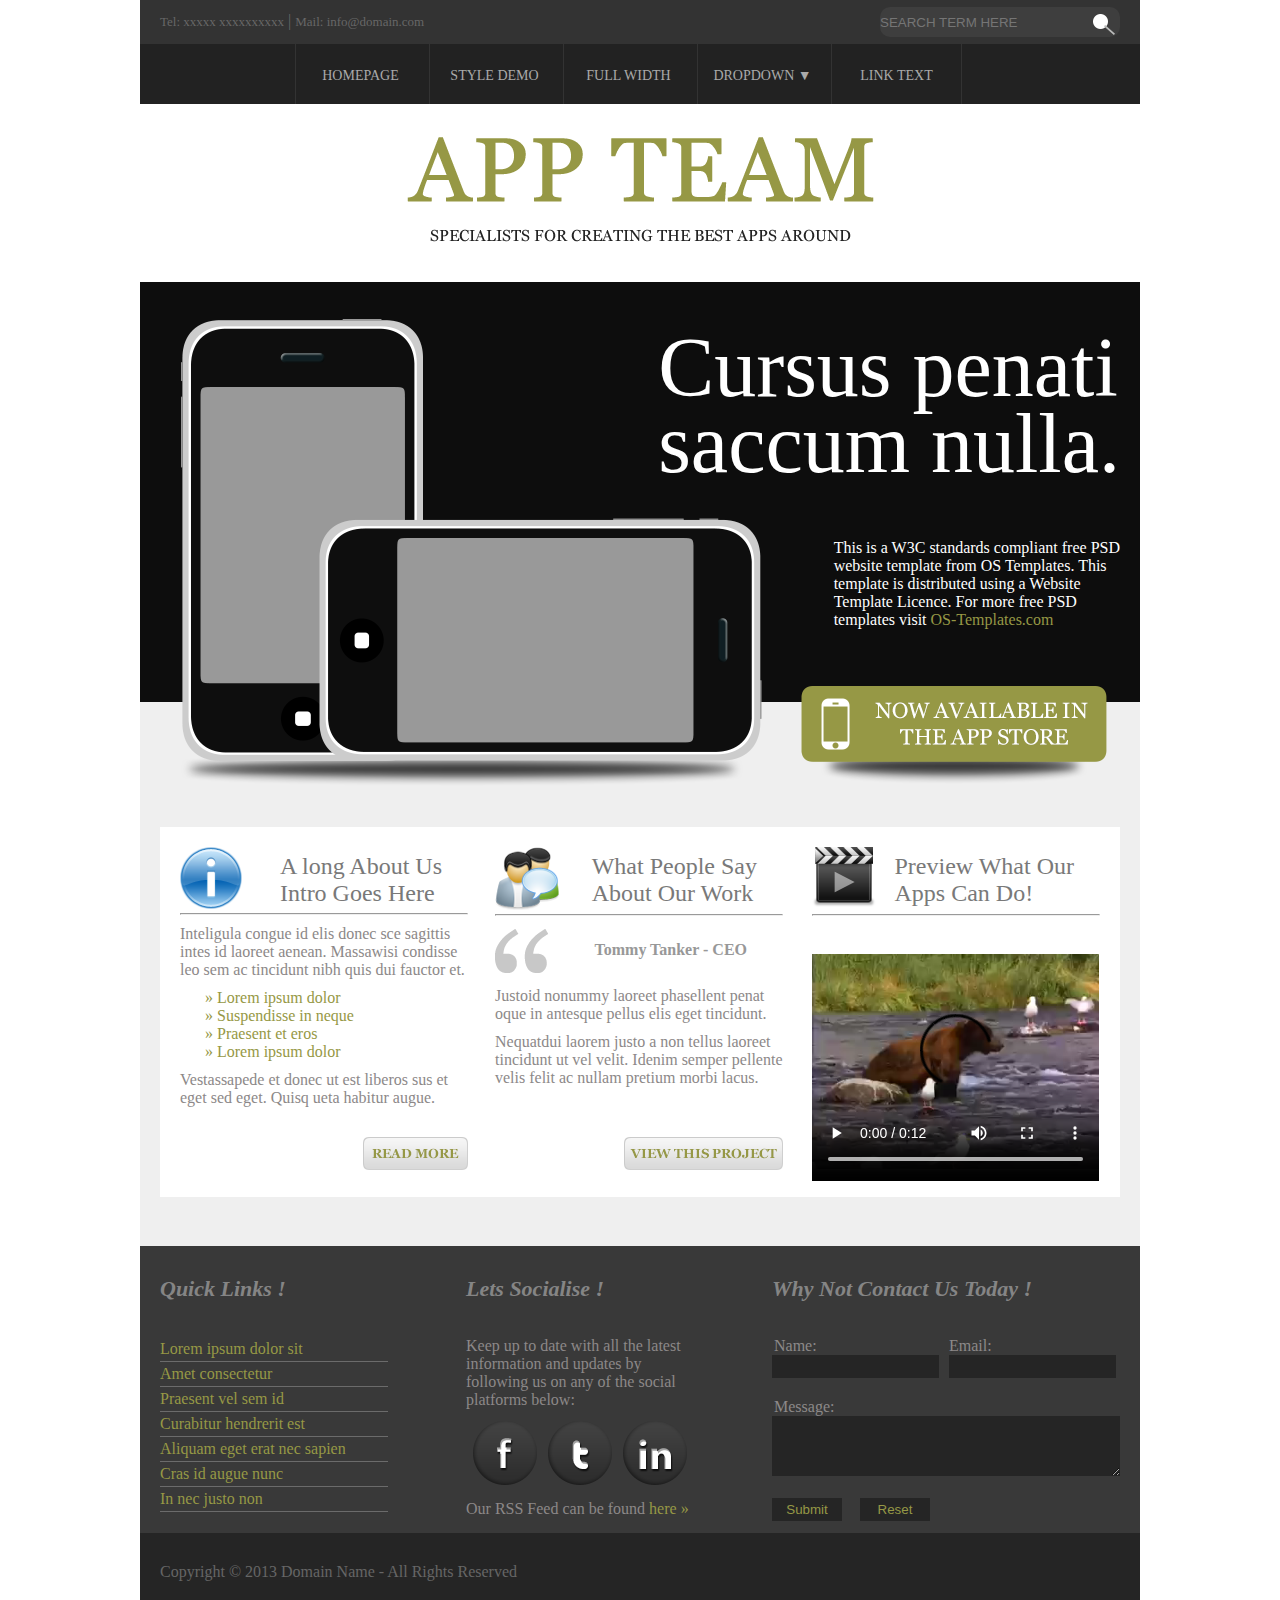
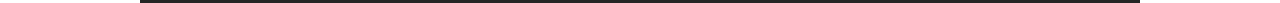
<file: MyWay/MyWay.html>
<!DOCTYPE html>
<html>
<head>
	<title>app_team</title>
	<link rel="stylesheet" type="text/css" href="styles/MyWay.css">
</head>
<body>
<div class="topbar">
	<a href="#">Tel: xxxxx xxxxxxxxxx</a>
	<span> | </span>
	<a href="mailto:info@domain.com">Mail: info@domain.com</a>
	<form>
		<input type="text" name="" placeholder="SEARCH TERM HERE">
		<a href="#"><img src="imgs/searchimg.png"></a>
	</form>
</div>
<nav>
	<ul>
		<li><a href="#">HOMEPAGE</a></li>
		<li><a href="#">STYLE DEMO</a></li>
		<li><a href="#">FULL WIDTH</a></li>
		<li>
			<a href="#" class="dropbtn" id="drop">DROPDOWN ▼</a>
			  <div id="myDropdown" class="dropdown-content">
			    <a href="#">Home</a>
			    <a href="#">About</a>
			    <a href="#">Contact</a>
			  </div>
		</li>
		<li><a href="#">LINK TEXT</a></li>
	</ul>
</nav>
<div class="logo">
	<a href="#"><h1><img src="imgs/logo.png"></h1></a>
</div>
<div class="featured">
	<img src="imgs/phones.png">
	<a href="#"><h2>Cursus penati <br> saccum nulla.</h2></a>
	<br class="clear">
	<p>This is a W3C standards compliant free PSD<br> website template from OS Templates. This<br> template is distributed using a Website<br> Template Licence. For more free PSD<br> templates visit <a href="#">OS-Templates.com</a></p>
	<a href="#"><img src="imgs/AppStore.png"></a>
</div>
<div class="content">
	<ul>
	<li>
		<a href="#">
			<img src="imgs/bitmap.png">
			<h3>A long About Us<br>Intro Goes Here</h3>
		</a>
		<hr>
		<p>Inteligula congue id elis donec sce sagittis intes id laoreet aenean. Massawisi condisse leo sem ac tincidunt nibh quis dui fauctor et.</p>
		<a href="#">» Lorem ipsum dolor</a>
		<a href="#">» Suspendisse in neque</a>
		<a href="#">» Praesent et eros</a>
		<a href="#">» Lorem ipsum dolor</a>
		<p>Vestassapede et donec ut est liberos sus et eget sed eget. Quisq ueta habitur augue.</p>
		<a href="#"><img src="imgs/readbtn.png"></a>
	</li>
	<li id="centercol">
		<a href="#">
			<img src="imgs/bitmap2.png">
			<h3>What People Say<br>About Our Work</h3>
		</a>
		<hr>
		<img id="Quotes" src="imgs/Quotes.png">
		<h4>Tommy Tanker - CEO</h4>
		<br class="clear">
		<p>Justoid nonummy laoreet phasellent penat oque in antesque pellus elis eget tincidunt.</p>
		<p>Nequatdui laorem justo a non tellus laoreet tincidunt ut vel velit. Idenim semper pellente velis felit ac nullam pretium morbi lacus.</p>
		<a href="#"><img src="imgs/viewbtn.png"></a>
	</li>
	<li id="rightcol">
		<a href="#">
			<img src="imgs/bitmap3.png">
			<h3>Preview What Our<br>Apps Can Do!</h3>
		</a>
		<hr>
		<video controls="">
			<source src="videos/movie.mp4" type="">
		</video>
	</li>
	</ul>
</div>
<footer>
	<ul>
		<li>
			<h5>Quick Links !</h5>
			<a href="#">Lorem ipsum dolor sit</a>
			<a href="#">Amet consectetur</a>
			<a href="#">Praesent vel sem id</a>
			<a href="#">Curabitur hendrerit est</a>
			<a href="#">Aliquam eget erat nec sapien</a>
			<a href="#">Cras id augue nunc</a>
			<a href="#">In nec justo non</a>

		</li>
		<li>
			<h5>Lets Socialise !</h5>
			<p>Keep up to date with all the latest information and updates by following us on any of the social platforms below:</p>
			<a href="#"><img src="imgs/fb.png"></a>
			<a href="#"><img src="imgs/twit.png"></a>
			<a class="last" href="#"><img src="imgs/in.png"></a>
			<p>Our RSS Feed can be found <span><a href=""> here »</a></span></p>
		</li>
		<li
			><h5>Why Not Contact Us Today !</h5>
			<label>Name:</label>
			<label>Email:</label>
			<form>
				<input type="text" name="" required="">
				<input class="email" type="Email" name="" required="">
				<br class="clear">
				<label>Message:</label><br>
				<textarea required=""></textarea>
				<input class="ress" type="submit" name="submit" value="Submit">
				<input class="ress" type="reset" name="reset" value="Reset">
			</form>
		</li>
	</ul>
</footer>
<div class="Copyright">
	<p>Copyright © 2013 Domain Name - All Rights Reserved</p>
</div>
<script type="text/javascript" src="scripts/appteam.js"></script>
</body>
</html>
</file>
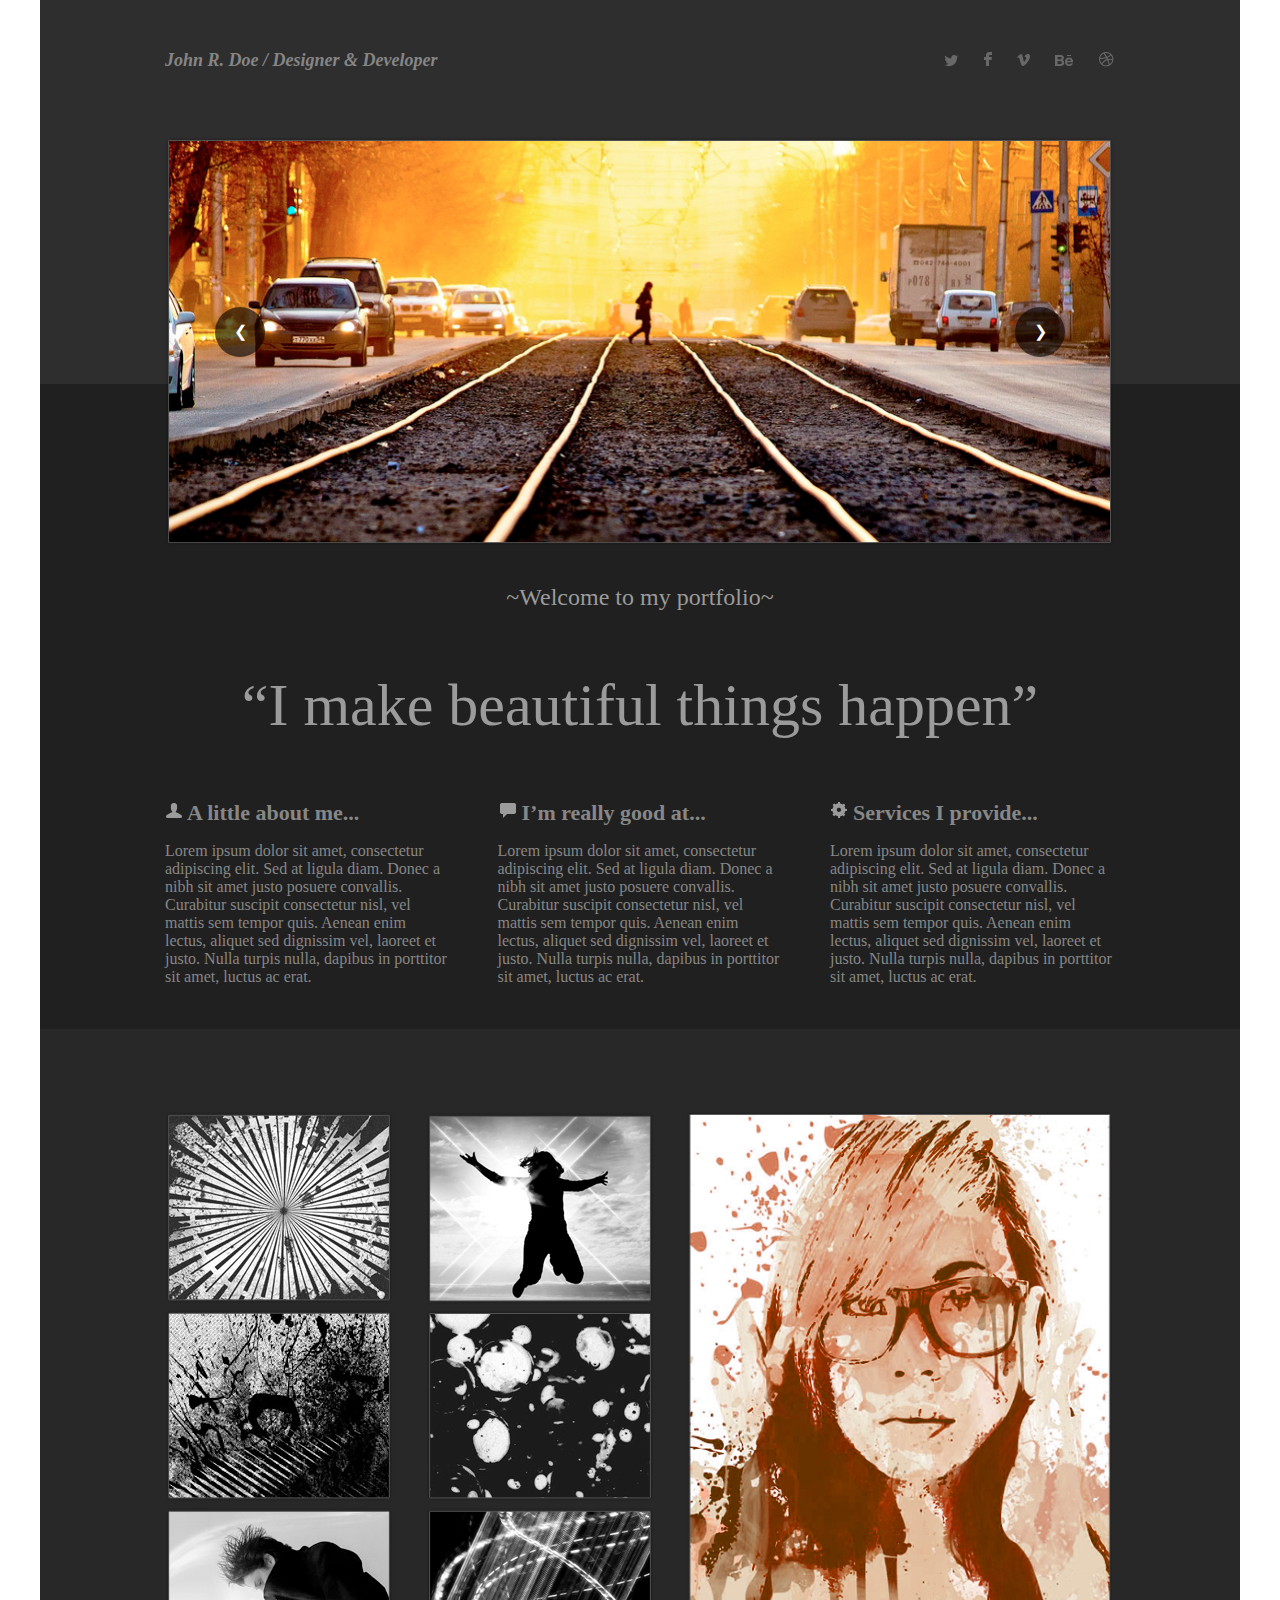
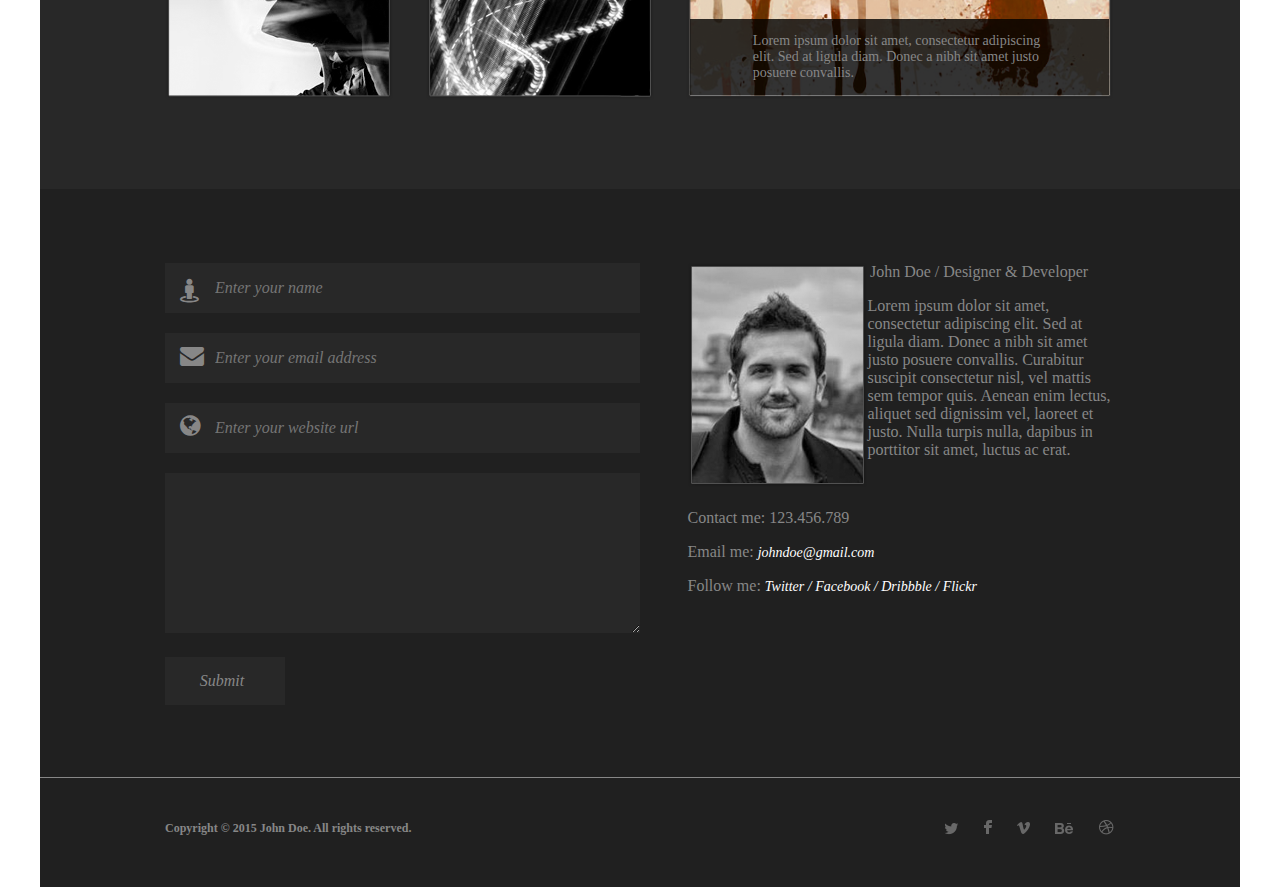
<file: Self-preparation/Self-preparation.html>
<!DOCTYPE html>
<html>
<head>
	<meta charset="utf-8">
	<link rel="stylesheet" type="text/css" href="styles/Self-preparation.css">
	<link rel="stylesheet" href="https://cdnjs.cloudflare.com/ajax/libs/font-awesome/4.7.0/css/font-awesome.min.css">
	<title>Self-preparation</title>
</head>
<body>

<div class="fstWrapper">
	<div>
		<a href="#"><h1>John R. Doe / Designer & Developer</h1></a>
		<ul>
			<li><a href="#"><img src="1.png"></a></li>
			<li><a href="#"><img src="2.png"></a></li>
			<li><a href="#"><img src="3.png"></a></li>
			<li><a href="#"><img src="4.png"></a></li>
			<li><a href="#"><img src="5.png"></a></li>
		</ul>
			<img class="mySlides" src="relsi.png">
			<img class="mySlides" src="img_fjords.jpg">
			<img class="mySlides" src="img_lights.jpg">
			<img class="mySlides" src="img_mountains.jpg">
			<a href="#" class="w3-button w3-black w3-display-left" onclick="plusDivs(-1)">&#10094;</a>
			<a href="#" class="w3-button w3-black w3-display-right" onclick="plusDivs(1)">&#10095;</a>
	</div>
</div>
<div class="sndWrapper">
	<div>
		<h2>~Welcome to my portfolio~</h2>
		<h3>“I make beautiful things happen”</h3>
			<div class="leftcol">
				<a href="#"><img src="iconleft.png"></a>
				<h4>A little about me...</h4>
				<p>Lorem ipsum dolor sit amet, consectetur adipiscing elit. Sed at ligula diam. Donec a nibh sit amet justo posuere convallis. Curabitur suscipit consectetur nisl, vel mattis sem tempor quis. Aenean enim lectus, aliquet sed dignissim vel, laoreet et justo. Nulla turpis nulla, dapibus in porttitor sit amet, luctus ac erat.</p>
			</div>
			<div class="centercol">
				<a href="#"><img src="iconcenter.png"></a>
				<h4>I’m really good at...</h4>
				<p>Lorem ipsum dolor sit amet, consectetur adipiscing elit. Sed at ligula diam. Donec a nibh sit amet justo posuere convallis. Curabitur suscipit consectetur nisl, vel mattis sem tempor quis. Aenean enim lectus, aliquet sed dignissim vel, laoreet et justo. Nulla turpis nulla, dapibus in porttitor sit amet, luctus ac erat.</p>
			</div>
			<div class="rightcol">
				<a href="#"><img src="iconsettings.png"></a>
				<h4>Services I provide...</h4>
				<p>Lorem ipsum dolor sit amet, consectetur adipiscing elit. Sed at ligula diam. Donec a nibh sit amet justo posuere convallis. Curabitur suscipit consectetur nisl, vel mattis sem tempor quis. Aenean enim lectus, aliquet sed dignissim vel, laoreet et justo. Nulla turpis nulla, dapibus in porttitor sit amet, luctus ac erat.</p>
			</div>
			<br class="clear">
	</div>
</div>
<div class="trdWrapper">
	<div>
			<div class="left">
				<ul>
					<li><img src="leftcolimg1.png"></li>
					<li><img src="leftcolimg2.png"></li>
					<li><img src="leftcolimg3.png"></li>
				</ul>
			</div>
			<div class="center">
				<ul>
					<li><img src="centercolimg1.png"></li>
					<li><img src="centercolimg2.png"></li>
					<li><img src="centercolimg3.png"></li>
				</ul>
			</div>
			<div class="right">
				<ul>
					<li><img src="rightimg.png"><li>
				</ul>
					<div class="overche">
						<p class="mySlides2">Lorem ipsum dolor sit amet, consectetur adipiscing elit. Sed at ligula diam. Donec a nibh sit amet justo posuere convallis.</p>
						<p class="mySlides2">aaaaa bbbbb ccccc ddd eeee, ggggggggggg ssssssssss rrrr. vvv ew sdfdfd ghhj. dfrgf a nvbv aaa klkk wsefs awsdrty convallis.</p>
						<p class="mySlides2">dhfgr hrtdg ljokd sit nvdn, qweertdfdfd adipiscing elit. Sed at ligula diam. Donec a nibh sit amet justo posuere convallis.</p>
					</div>
			</div>
	</div>		
</div>
<div class="frdWrapper">
	<div>
		<form method="POST">
			<input type="text" name="" placeholder="Enter your name" required="">
			<i id="name" class="fa fa-street-view"></i>
			<input type="text" name="" placeholder="Enter your email address" required="">
			<i id="email" class="fa fa-envelope" aria-hidden="true"></i>
			<input type="text" name="" placeholder="Enter your website url" required="">
			<i id="website" class="fa fa-globe" aria-hidden="true"></i>
			<textarea></textarea>
			<input class="sub" type="submit" name="Submit" value="Submit">
		</form>
			<div class="img">
				<img src="john.png">
				<h5>John Doe / Designer & Developer</h5><br>
				<p>Lorem ipsum dolor sit amet, consectetur adipiscing elit. Sed at ligula diam. Donec a nibh sit amet justo posuere convallis. Curabitur suscipit consectetur nisl, vel mattis sem tempor quis. Aenean enim lectus, aliquet sed dignissim vel, laoreet et justo. Nulla turpis nulla, dapibus in porttitor sit amet, luctus ac erat.</p>
				<br class="clear">
				<p>Contact me: 123.456.789</p>
				<p>Email me: <span>johndoe@gmail.com</span></p>
				<p>Follow me:  <span> Twitter   /   Facebook   /   Dribbble   /   Flickr</span></p>
			</div>
	</div>
</div>
<div class="lastWrapper">
	<footer>
		<h6>Copyright © 2015 John Doe. All rights reserved.</h6>
				<ul>
					<li><a href="#"><img src="1.png"></a></li>
					<li><a href="#"><img src="2.png"></a></li>
					<li><a href="#"><img src="3.png"></a></li>
					<li><a href="#"><img src="4.png"></a></li>
					<li><a href="#"><img src="5.png"></a></li>
				</ul>
	</footer>
</div>
<script type="text/javascript" src="scripts/self.js"></script>
</body>
</html>
</file>
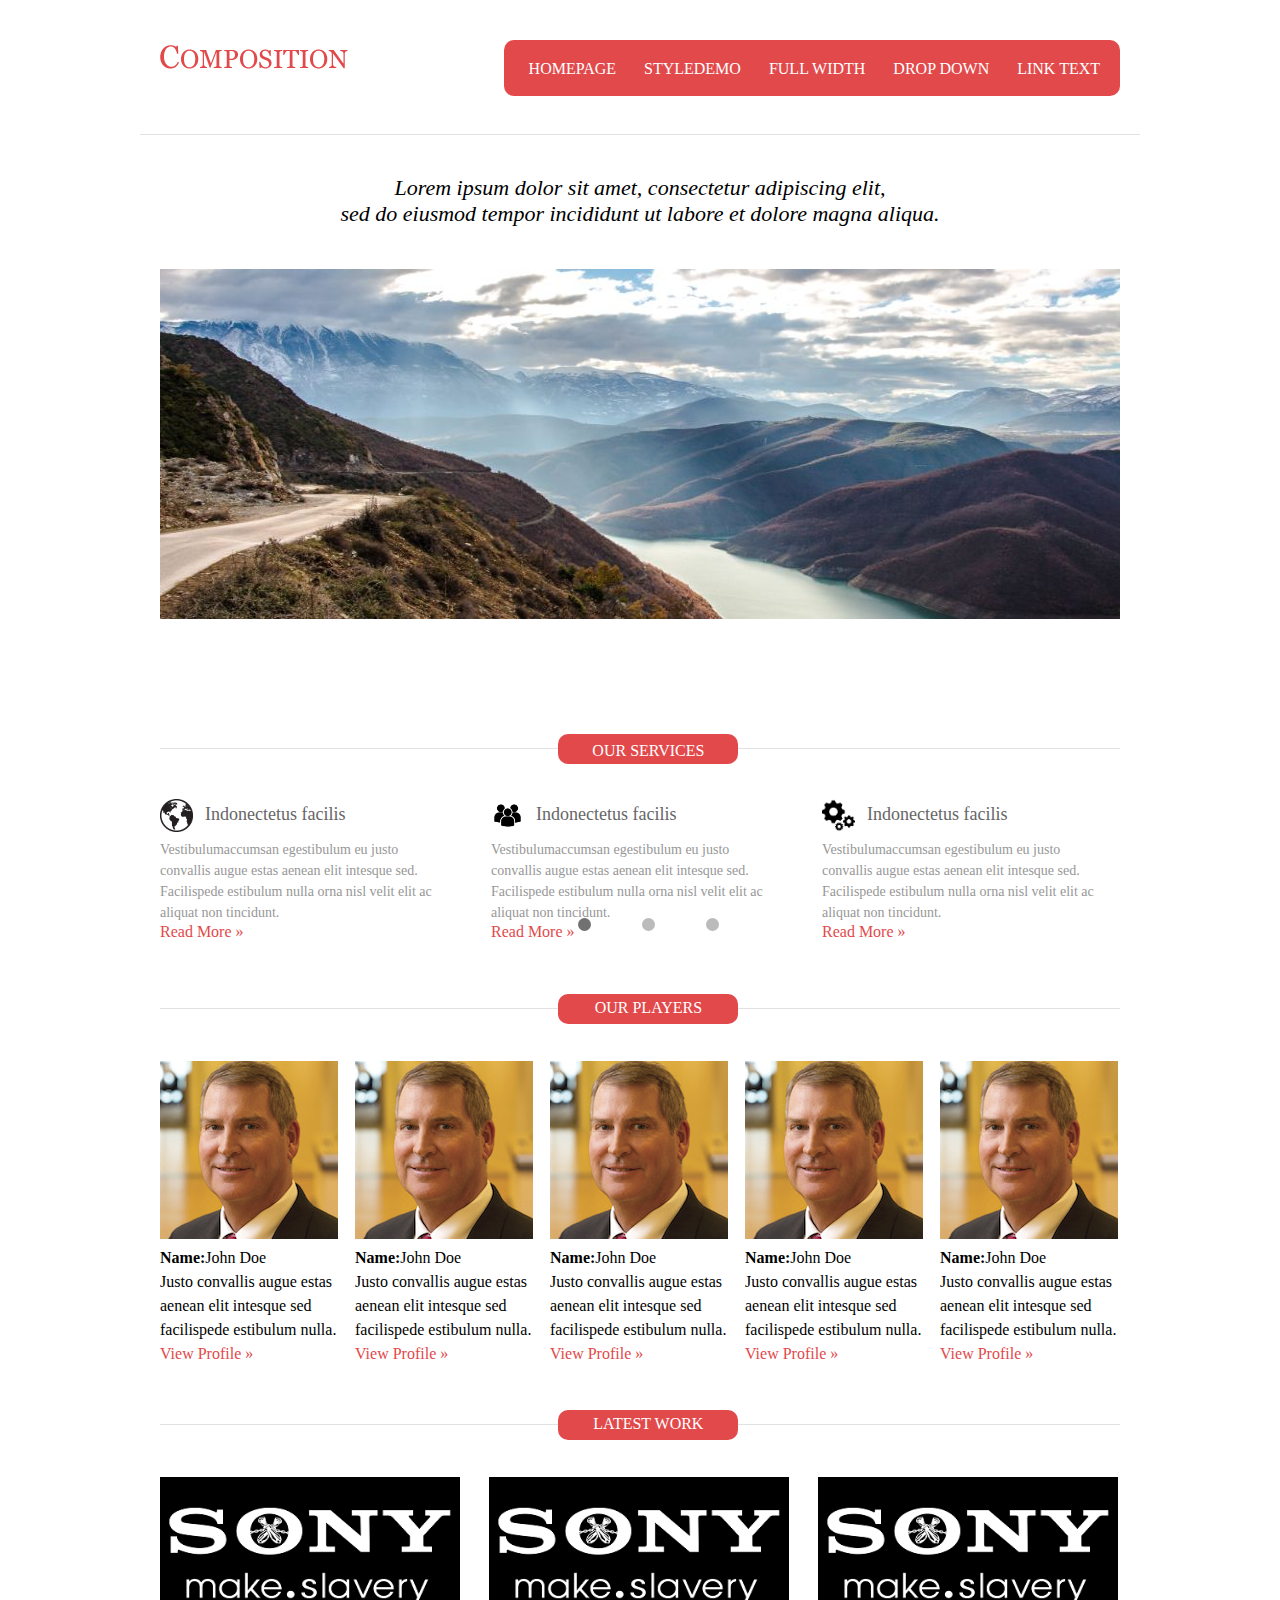
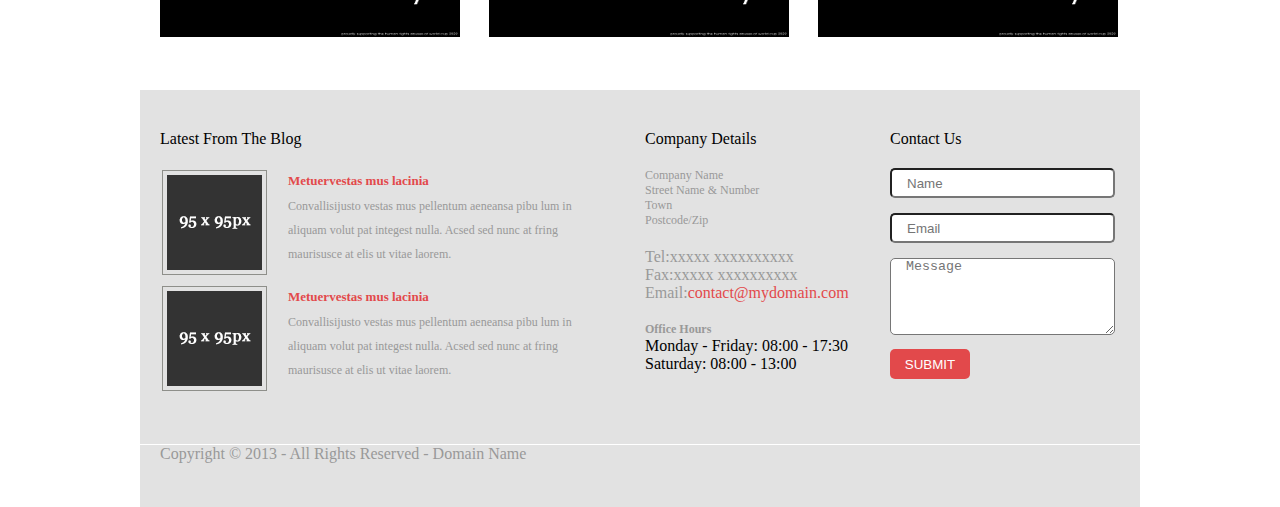
<file: Self-preparation_2/self_preparation_2.html>
<!DOCTYPE html>
<html>
<head>
	<title>Self_preparation2</title>
	<meta charset="utf-8">
	<link rel="stylesheet" type="text/css" href="styles/self_preparation_2.css">
</head>
<body>
	<div class="wrapper">
		<header>
			<h1><a href="#"><img src="imgs/logo.png"></a></h1>
			<ul>
				<li class="noMargin"><a href="#">LINK TEXT</a></li>
				<li class="dropdown"><a class="dropbtn" href="#">DROP DOWN</a>
						<div class="dropdown-content">
						   	<a href="#">Link 1</a>
						    <a href="#">Link 2</a>
						    <a href="#">Link 3</a>
						</div>
				</li>
				<li><a href="#">FULL WIDTH</a></li>
				<li><a href="#">STYLEDEMO</a></li>
				<li><a href="#">HOMEPAGE</a></li>	
			</ul>
		</header>
		<div class="hr"></div>
		<div class="Text">
			<p>
			Lorem ipsum dolor sit amet, consectetur adipiscing elit,<br>
			sed do eiusmod tempor incididunt ut labore et dolore magna aliqua.
			</p>
		</div>
		<div class="slideshow-container">
			<div class="mySlides fade">
			  <img src="imgs/img1.jpg">
			</div>
			<div class="mySlides fade">
			  <img src="imgs/img2.jpg">
			</div>

			<div class="mySlides fade">
			  <img src="imgs/img3.jpg">
			</div>
			</div>
			<div class="dots">
			  <span class="dot d1"></span> 
			  <span class="dot d2"></span> 
			  <span class="dot d3"></span> 
			</div>
		</div>
	</div>
	<div class="readMore">
	<div class="ourServises"><a href="#">OUR SERVICES</a></div>
		<div>
			<a href="#"><img src="imgs/GLobal.png"></a>
			<span><a href="#">Indonectetus facilis</a></span>
			<p>
			  Vestibulumaccumsan egestibulum eu justo <br>
			  convallis augue estas aenean elit intesque sed.<br>
			  Facilispede estibulum nulla orna nisl velit elit ac<br>
			  aliquat non tincidunt.
			 </p>
			<a href="#">Read More »</a>
		</div>
		<div>
			<a href="#"><img src="imgs/people.png"></a>	
			<span><a href="#">Indonectetus facilis</a></span>
			<p>
			 Vestibulumaccumsan egestibulum eu justo <br>
			 convallis augue estas aenean elit intesque sed.<br> 
			 Facilispede estibulum nulla orna nisl velit elit ac<br> 
			 aliquat non tincidunt.
			</p>
			<a href="#">Read More »</a>
		</div>
		<div>
			<a href="#"><img src="imgs/settings.png"></a>
			<span><a href="#">Indonectetus facilis</a></span>
			<p>
			Vestibulumaccumsan egestibulum eu justo <br> 
			convallis augue estas aenean elit intesque sed.<br> 
			Facilispede estibulum nulla orna nisl velit elit ac<br> 
			aliquat non tincidunt.
			</p>
			<a href="#">Read More »</a>
		</div>
	</div>
	<div class="profile">
		<a class="players" href="#">OUR PLAYERS</a>
		<div class="noMar"><a href="#"><img src="imgs/profilеpic1.jpg"></a><p><strong>Name:</strong>John Doe</p><p>Justo convallis augue estas aenean elit intesque sed facilispede estibulum nulla.</p><a href="#">View Profile »</a></div>
		<div><a href="#"><img src="imgs/profilеpic1.jpg"></a><p><strong>Name:</strong>John Doe</p><p>Justo convallis augue estas aenean elit intesque sed facilispede estibulum nulla.</p><a href="#">View Profile »</a></div>
		<div><a href="#"><img src="imgs/profilеpic1.jpg"></a><p><strong>Name:</strong>John Doe</p><p>Justo convallis augue estas aenean elit intesque sed facilispede estibulum nulla.</p><a href="#">View Profile »</a></div>
		<div><a href="#"><img src="imgs/profilеpic1.jpg"></a><p><strong>Name:</strong>John Doe</p><p>Justo convallis augue estas aenean elit intesque sed facilispede estibulum nulla.</p><a href="#">View Profile »</a></div>
		<div><a href="#"><img src="imgs/profilеpic1.jpg"></a><p><strong>Name:</strong>John Doe</p><p>Justo convallis augue estas aenean elit intesque sed facilispede estibulum nulla.</p><a href="#">View Profile »</a></div>
	</div>
	<div class="work">
		<a class="latestWork" href="#">LATEST WORK</a>
		<a href="#"><img class="noMargg" src="imgs/work.png"></a>
		<a href="#"><img src="imgs/work.png"></a>
		<a href="#"><img src="imgs/work.png"></a>
	</div>
	<footer>
		<div class="latestFromTheBlog">
			<h2>Latest From The Blog</h2>
			<a href="#"><img src="imgs/footerimg.png"></a>
			<a href="#"><h3>Metuervestas mus lacinia</h3></a>
			<p>Convallisijusto vestas mus pellentum aeneansa pibu lum in <br>
			aliquam volut pat integest nulla. Acsed sed nunc at fring<br>
			maurisusce at elis ut vitae laorem.</p>
			<br class="clear">
			<a href="#"><img src="imgs/footerimg.png"></a>
			<a href="#"><h3>Metuervestas mus lacinia</h3></a>
			<p>Convallisijusto vestas mus pellentum aeneansa pibu lum in <br>
			aliquam volut pat integest nulla. Acsed sed nunc at fring<br> 
			maurisusce at elis ut vitae laorem.</p>
		</div>	
		<div class="companyDetails">
			<h2>Company Details</h2>
			<p>Company Name<br>
			Street Name & Number<br>
			Town<br>Postcode/Zip</p>
			<span>Tel:xxxxx xxxxxxxxxx</span><br>
			<span>Fax:xxxxx xxxxxxxxxx</span>
			<span>Email:<a href="mailto:contact@mydomain.com">contact@mydomain.com</a></span>
			<p><p class="office">Office Hours</p>Monday - Friday: 08:00 - 17:30<br>
			Saturday: 08:00 - 13:00</p>
		</div>
		<form>
			<h2>Contact Us</h2>
			<input type="text" name="" placeholder="Name" required="">
			<input type="Email" name="" placeholder="Email" required="">
			<textarea rows="5" placeholder="Message"></textarea>
			<input type="submit" name="" value="SUBMIT">
		</form>
	</footer>
	<div class="copyright">
		Copyright © 2013 - All Rights Reserved - Domain Name
	</div>
<script type="text/javascript" src="scripts/self_preparation_2.js"></script>
</body>
</html>
</file>
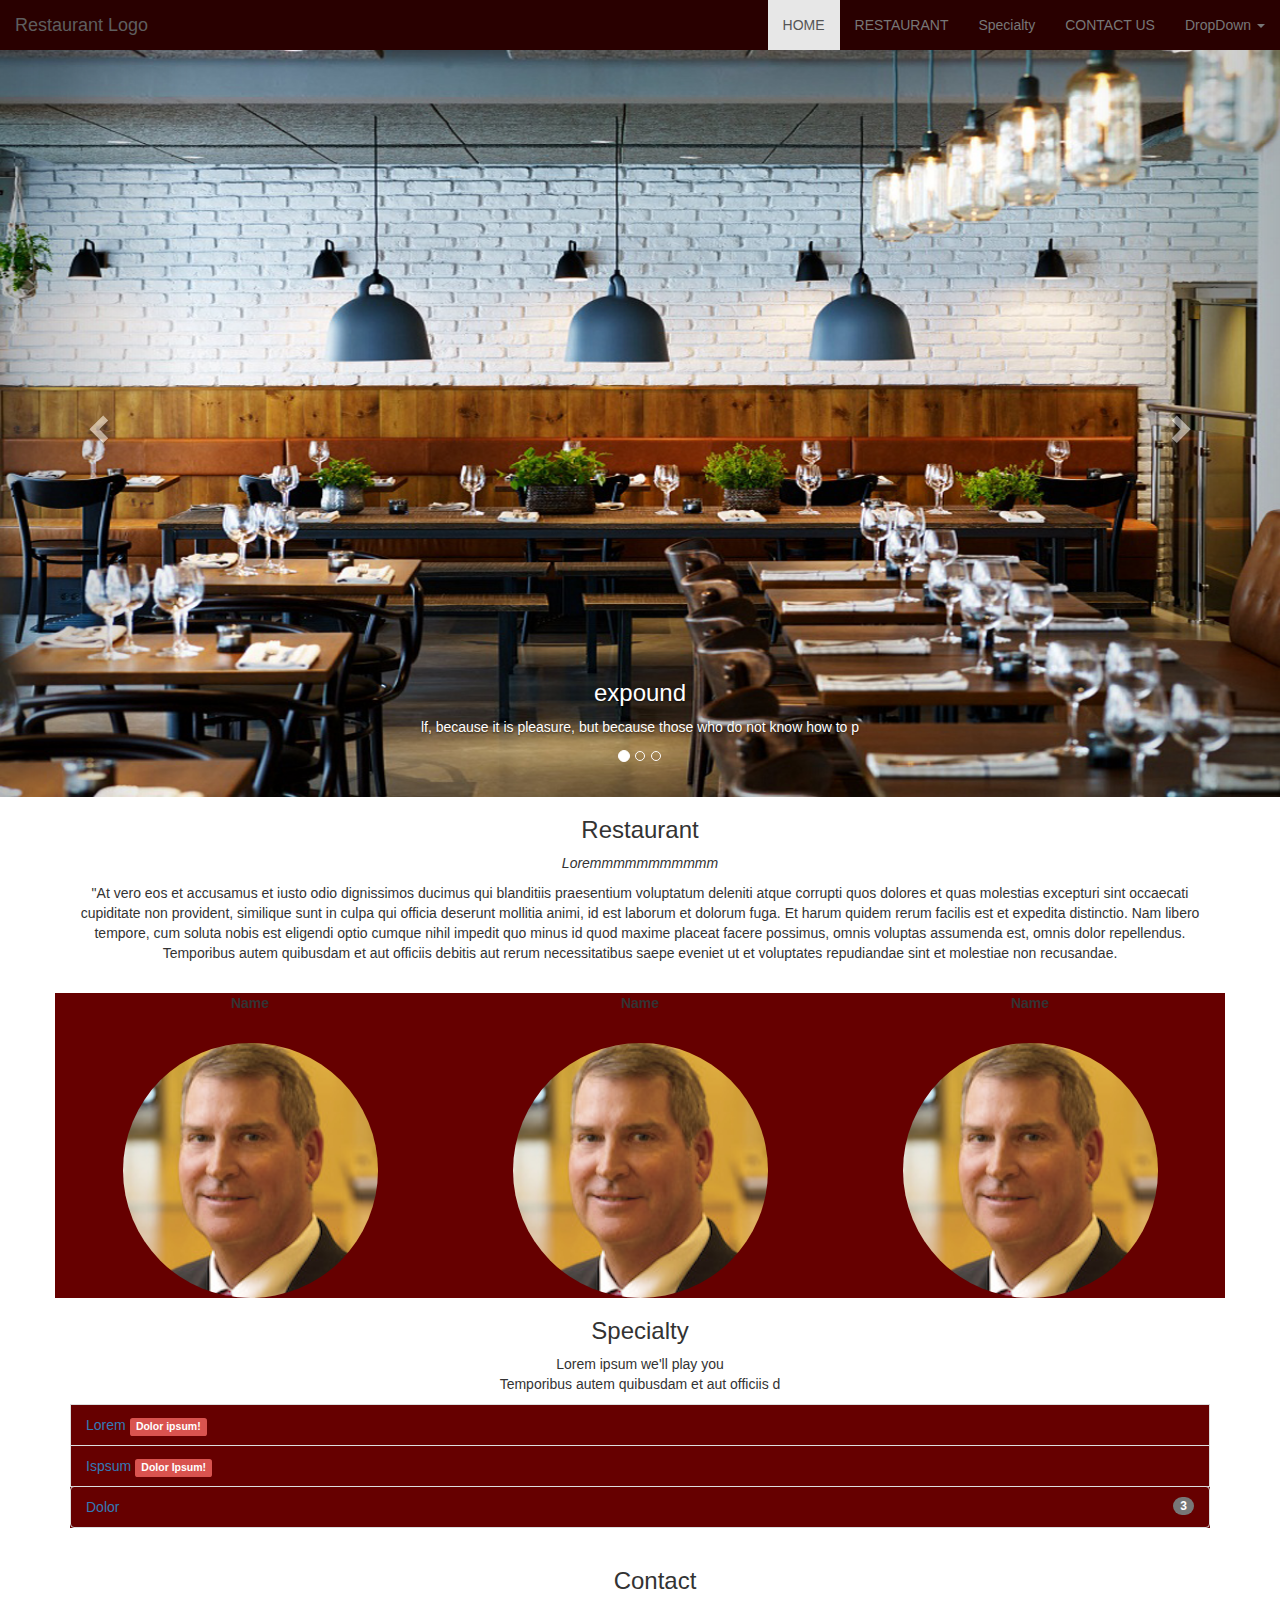
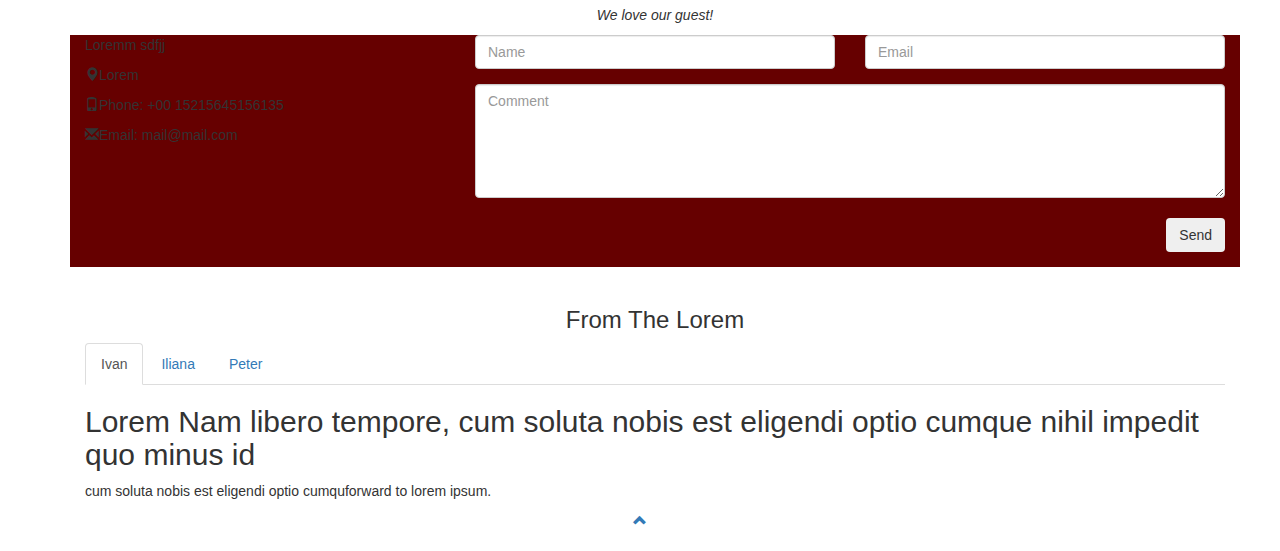
<file: withbootsrtap/withbootsrtap.html>
<!DOCTYPE html>
<html>
<head>
	<title>withbootsrtap</title>
	<meta charset="utf-8">
	<meta name="viewport" content="width=device-width, initial-scale=1">
	<link rel="stylesheet" href="https://maxcdn.bootstrapcdn.com/bootstrap/3.3.7/css/bootstrap.min.css">
	<link rel="stylesheet" type="text/css" href="styles/withbootsrtap.css">
  	<link href="https://fonts.googleapis.com/css?family=Lato" rel="stylesheet" type="text/css">
  	<script src="https://ajax.googleapis.com/ajax/libs/jquery/3.2.1/jquery.min.js"></script>
  	<script src="https://maxcdn.bootstrapcdn.com/bootstrap/3.3.7/js/bootstrap.min.js"></script>
  	<script type="text/javascript" src="scripts/withbootstrap.js" ></script>
</head>
<body id="myPage" data-spy="scroll" data-target=".navbar" data-offset="50">
<nav class="navbar navbar-default navbar-fixed-top">
  <div class="container-fluid">
    <div class="navbar-header">
      <button type="button" class="navbar-toggle" data-toggle="collapse" data-target="#myNavbar">
        <span class="icon-bar"></span>
        <span class="icon-bar"></span>
        <span class="icon-bar"></span>                        
      </button>
      <a class="navbar-brand" href="#myPage">Restaurant Logo</a>
    </div>
    <div class="collapse navbar-collapse" id="myNavbar">
      <ul class="nav navbar-nav navbar-right">
        <li><a href="#myPage">HOME</a></li>
        <li><a href="#band">RESTAURANT</a></li>
        <li><a href="#tour">Specialty</a></li>
        <li><a href="#contact">CONTACT US</a></li>
        <li class="dropdown">
          <a class="dropdown-toggle" data-toggle="dropdown" href="#">DropDown
          <span class="caret"></span></a>
          <ul class="dropdown-menu">
            <li><a href="#">subMenu1</a></li>
            <li><a href="#">subMenu2</a></li>
            <li><a href="#">subMenu3</a></li> 
          </ul>
    </div>
  </div>
</nav>

<div id="myCarousel" class="carousel slide" data-ride="carousel">
    <!-- Indicators -->
    <ol class="carousel-indicators">
      <li data-target="#myCarousel" data-slide-to="0" class="active"></li>
      <li data-target="#myCarousel" data-slide-to="1"></li>
      <li data-target="#myCarousel" data-slide-to="2"></li>
    </ol>

    <!-- Wrapper for slides -->
    <div class="carousel-inner" role="listbox">
      <div class="item active">
        <img src="imgs/restaurant.png">
        <div class="carousel-caption">
          <h3>expound </h3>
          <p>lf, because it is pleasure, but because those who do not know how to p</p>
        </div>      
      </div>

      <div class="item">
        <img src="imgs/restaurant2.png">
        <div class="carousel-caption">
          <h3>Lorem Loremmm</h3>
          <p>Lorem ipsum dolor sit amet, consectetur adipiscing elit, sed do eiusmod tempor incidid</p>
        </div>      
      </div>
    
      <div class="item">
        <img src="imgs/restaurant3.png">
        <div class="carousel-caption">
          <h3>dolor </h3>
          <p>minim veniam, quis nostrud exercitation ullamco laboris nisi ut aliquip ex ea commodo </p>
        </div>      
      </div>
    </div>

    <!-- Left and right controls -->
    <a class="left carousel-control" href="#myCarousel" role="button" data-slide="prev">
      <span class="glyphicon glyphicon-chevron-left" aria-hidden="true"></span>
      <span class="sr-only">Previous</span>
    </a>
    <a class="right carousel-control" href="#myCarousel" role="button" data-slide="next">
      <span class="glyphicon glyphicon-chevron-right" aria-hidden="true"></span>
      <span class="sr-only">Next</span>
    </a>
</div>
<div id="band" class="container text-center">
  <h3>Restaurant</h3>
  <p><em>Loremmmmmmmmmmm</em></p>
  <p>"At vero eos et accusamus et iusto odio dignissimos ducimus qui blanditiis praesentium voluptatum deleniti atque corrupti quos dolores et quas molestias excepturi sint occaecati cupiditate non provident, similique sunt in culpa qui officia deserunt mollitia animi, id est laborum et dolorum fuga. Et harum quidem rerum facilis est et expedita distinctio. Nam libero tempore, cum soluta nobis est eligendi optio cumque nihil impedit quo minus id quod maxime placeat facere possimus, omnis voluptas assumenda est, omnis dolor repellendus. Temporibus autem quibusdam et aut officiis debitis aut rerum necessitatibus saepe eveniet ut et voluptates repudiandae sint et molestiae non recusandae.</p>
  <br>
  <div class="row">
    <div class="col-sm-4">
      <p class="text-center"><strong>Name</strong></p><br>
      <a href="#demo" data-toggle="collapse">
        <img src="imgs/profilеpic1.jpg" class="img-circle person" alt="Random Name">
      </a>
      <div id="demo" class="collapse">
        <p> cumque nihil impedit quo minus id quod maxime</p>
        <p>Temporibus autem quibusdam et aut officiis d</p>
        <p>voluptatum deleniti atque corrupt</p>
      </div>
    </div>
    <div class="col-sm-4">
      <p class="text-center"><strong>Name</strong></p><br>
      <a href="#demo2" data-toggle="collapse">
        <img src="imgs/profilеpic1.jpg" class="img-circle person" alt="Random Name">
      </a>
      <div id="demo2" class="collapse">
        <p> et accusamus et iusto odio di</p>
        <p>omnis dolor  drummin'</p>
        <p>Loremmm since 1988</p>
      </div>
    </div>
    <div class="col-sm-4">
      <p class="text-center"><strong>Name</strong></p><br>
      <a href="#demo3" data-toggle="collapse">
        <img src="imgs/profilеpic1.jpg" class="img-circle person" alt="Random Name">
      </a>
      <div id="demo3" class="collapse">
        <p>omnis dolor </p>
        <p>Loves omnis dolor </p>
        <p>omnis dolor  since 2005</p>
      </div>
    </div>
  </div>
</div>


<div id="tour" class="bg-1">
  <div class="container">
    <h3 class="text-center">Specialty</h3>
    <p class="text-center">Lorem ipsum we'll play you<br>Temporibus autem quibusdam et aut officiis d </p>
    <ul class="list-group">
      <a href="#"><li class="list-group-item">Lorem </a><span class="label label-danger">Dolor ipsum!</span></li>
      <a href="#"><li class="list-group-item">Ispsum </a><span class="label label-danger">Dolor Ipsum!</span></li>
      <a href="#"><li class="list-group-item">Dolor <span class="badge">3</span></li></a> 
    </ul>

<div id="contact" class="container">
  <h3 class="text-center">Contact</h3>
  <p class="text-center"><em>We love our guest!</em></p>

  <div class="row">
    <div class="col-md-4">
      <p>Loremm sdfjj </p>
      <p><span class="glyphicon glyphicon-map-marker"></span>Lorem</p>
      <p><span class="glyphicon glyphicon-phone"></span>Phone: +00 15215645156135</p>
      <p><span class="glyphicon glyphicon-envelope"></span>Email: mail@mail.com</p>
    </div>
    <div class="col-md-8">
      <div class="row">
        <div class="col-sm-6 form-group">
          <input class="form-control" id="name" name="name" placeholder="Name" type="text" required>
        </div>
        <div class="col-sm-6 form-group">
          <input class="form-control" id="email" name="email" placeholder="Email" type="email" required>
        </div>
      </div>
      <textarea class="form-control" id="comments" name="comments" placeholder="Comment" rows="5"></textarea>
      <br>
      <div class="row">
        <div class="col-md-12 form-group">
          <button class="btn pull-right" type="submit">Send</button>
        </div>
      </div>
    </div>
  </div>
  <br>
  <h3 class="text-center">From The Lorem</h3>  
  <ul class="nav nav-tabs">
    <li class="active"><a data-toggle="tab" href="#home">Ivan</a></li>
    <li><a data-toggle="tab" href="#menu1">Iliana</a></li>
    <li><a data-toggle="tab" href="#menu2">Peter</a></li>
  </ul>

  <div class="tab-content">
    <div id="home" class="tab-pane fade in active">
      <h2>Lorem Nam libero tempore, cum soluta nobis est eligendi optio cumque nihil impedit quo minus id</h2>
      <p>  cum soluta nobis est eligendi optio cumquforward to lorem ipsum.</p>
    </div>
    <div id="menu1" class="tab-pane fade">
      <h2>Loremm Loreeem Ipsum Doloorrr</h2>
      <p> vero eos et accusamus et iusto odio dignissimos ducimus qui blanditiis praesentium voluptatum deleniti atque corrupti quos dolores et quas molestias excepturi sint occaecati cupiditate non provident, similique sunt in culpa qui off</p>
    </div>
    <div id="menu2" class="tab-pane fade">
      <h2>Bla blasdlasd blasdjnasdklfnlksdf</h2>
      <p>I mean vero eos et accusamus et iusto odio dignissimos ducimus qui blanditiis praesentium voluptatum deleniti atque corrupti quos dolores et quas molestias excepturi sint occaecati cupiditate non provident, similique sunt in culpa qui off</p>
    </div>
  </div>
</div>

<footer class="text-center">
  <a class="up-arrow" href="#myPage" data-toggle="tooltip" title="TO TOP">
    <span class="glyphicon glyphicon-chevron-up"></span>
  </a><br><br>
</footer>

</body>
</html>
</file>
<file: MyWay/styles/MyWay.css>
*{box-sizing:border-box;margin:0;padding:0}.clear{clear:both}.topbar{max-width:1000px;height:44px;margin:0 auto;padding:12px 20px 0;background-color:#333;position:relative}.topbar a{color:#676767;text-decoration:none;font-size:13px;font-family:Verdana}.topbar a:hover{text-decoration:underline}.topbar span{color:#676767}.topbar form{width:240px;height:30px;position:absolute;top:7px;right:20px;border-radius:10px}.topbar form input{width:100%;height:100%;border-radius:10px;outline:0;background-color:#3e3e3e;color:#c7ced6;border:none}.topbar img{position:absolute;top:5px;right:0}nav{max-width:1000px;height:60px;margin:0 auto;background-color:#222}nav ul{max-width:690px;height:100%;margin:0 auto;list-style:none}nav ul li{display:inline-block}nav ul li:last-child{border-right:1px solid #333}nav ul li a{display:block;text-decoration:none;height:60px;width:130px;text-align:center;padding-top:24px;border-left:1px solid #333;font-size:14px;color:#aaa}nav ul li a:hover{color:#969845;transition-duration:.25s}.logo{max-width:1000px;height:178px;margin:0 auto;background-color:#fff;text-align:center;display:table}.logo a{display:table-cell;vertical-align:middle}.featured{max-width:1000px;height:420px;margin:0 auto;padding:48px 20px 0;background-color:#0d0d0d;position:relative}.featured img{position:absolute;top:35px;left:38px}.featured img:last-child{position:absolute;top:402px;left:660px}.featured a{float:right;text-decoration:none;color:#fff}.featured a h2{line-height:90%;font-weight:400;font-size:84px}.featured p{float:right;font-size:16px;color:#fff;margin-top:58px}.featured p a{float:none;color:#969845}.content{max-width:1000px;height:544px;margin:0 auto;padding-top:125px;background-color:#efefef}.content ul{max-width:960px;height:370px;margin:0 auto;background-color:#fff;padding:20px;position:relative}.content ul li{position:absolute;display:inline-block;width:288px;height:328px}.content ul li:last-child{right:20px}.content ul li:nth-child(2){left:335px}.content ul li h3{margin-top:6px;float:right;margin-right:26px;font-size:24px;font-weight:400;color:#797979}.content ul li a{display:block;padding-left:25px;text-decoration:none;color:#969845}.content ul li a:hover{text-decoration:underline;opacity:.8}.content ul li a:first-child{padding-left:0}.content ul li a:last-child{display:inline-block;padding:0;float:right;margin-top:18px}.content ul li a:last-child:hover{opacity:.7}.content ul li hr{color:#cdcdcd}.content ul li p{color:#8c8888;margin:10px 0}.content ul #centercol a{display:block;float:none;margin-top:0}.content ul #centercol a:last-child{display:inline-block;float:right;margin-top:38px}.content ul #centercol a:last-child:hover{opacity:.7}.content ul #centercol h4{display:inline-block;float:right;margin:25px 36px 0 0;font-size:16px;color:#989898}.content ul #centercol #Quotes{margin-top:13px}.content ul #rightcol{padding:0}.content ul #rightcol a{display:block;margin:0;float:none;height:67px}.content ul #rightcol h3{float:right}.content ul #rightcol video{width:287px;height:238px;margin-top:27px}footer{max-width:1000px;height:287px;margin:0 auto;background-color:#393939;padding-top:30px}footer ul{max-width:960px;height:256px;margin:0 auto;position:relative}footer ul li{width:228px;height:100%;display:inline-block;position:absolute}footer ul li h5{font-size:22px;font-style:oblique;color:#858585;margin-bottom:35px}footer ul li:first-child a{display:block;line-height:150%;border-bottom:1px solid #6b6b6b;text-decoration:none;color:#969845}footer ul li:first-child a:hover{opacity:.5}footer ul li:last-child{width:348px;left:612px}footer ul li:last-child label{width:167px;display:inline-block;margin:0 2px;color:#8c8989}footer ul li:last-child input{float:left;display:inline-block;width:167px;margin-bottom:20px;background-color:#252525;border:none;height:23px;color:#8c8989}footer ul li:last-child .email{margin-left:10px}footer ul li:last-child textarea{width:100%;height:60px;background-color:#252525;border:none;color:#8c8989}footer ul li:last-child .ress{color:#969845;width:70px;display:inline-block;margin-top:18px}footer ul li:last-child .ress:hover{opacity:.5}footer ul li:last-child .ress:last-child{margin-left:18px}footer ul li:nth-child(2){left:306px}footer ul li:nth-child(2) p{color:#8c8888}footer ul li:nth-child(2) a{margin:10px 0 10px 7px;display:inline-block}footer ul li:nth-child(2) a:hover{opacity:.5}footer ul li:nth-child(2) span a{margin:0;color:#969845;text-decoration:none}.Copyright{max-width:1000px;height:70px;margin:0 auto;padding:30px 20px 0;background-color:#252525}.Copyright p{color:#666}.dropdown-content{display:none;position:absolute;background-color:#282828;min-width:135px;overflow:auto;box-shadow:0 8px 16px 0 rgba(0,0,0,.2);z-index:1}.dropdown-content a{color:#aaa;padding:12px 16px;text-decoration:none;display:block}.dropdown a:hover{background-color:#969845}.show{display:block}
</file>
<file: Self-preparation/styles/Self-preparation.css>
*{box-sizing:border-box}.clear{clear:both}body{margin:0;padding:0}.fstWrapper{max-width:1200px;height:384px;background-color:#2e2e2e;margin:0 auto}.fstWrapper div{max-width:950px;height:384px;background-color:#2e2e2e;margin:0 auto;position:relative}.fstWrapper div ul{float:right;margin-top:50px}.fstWrapper div ul li{display:inline-block}.fstWrapper div ul li a{margin-left:18px}.fstWrapper div h1{color:#868686;font-family:Georgia;font-style:italic;font-size:18px;display:inline-block;margin-top:50px}.fstWrapper div .mySlides{margin-top:54px;width:100%;height:410px;position:absolute}.fstWrapper div a.w3-button{display:block;width:50px;height:50px;background-color:rgba(0,0,0,.6);border-radius:50%;text-align:center;padding-top:15px;color:#fff;text-decoration:none;position:absolute;top:80%}.fstWrapper div a.w3-button.w3-display-left{left:50px}.fstWrapper div a.w3-button.w3-display-right{right:50px}.sndWrapper{max-width:1200px;height:645px;background-color:#202020;margin:0 auto;padding-top:200px}.sndWrapper p{color:#878787}.sndWrapper div{max-width:950px;background-color:#202020;margin:0 auto}.sndWrapper div h2{margin:0;text-align:center;color:#9b9b9b;font-family:Georgia;font-size:24px;font-weight:400}.sndWrapper div h3{text-align:center;color:#9b9b9b;font-family:Georgia;font-size:60px;font-weight:400}.sndWrapper div .leftcol{width:30%;margin:0;float:left}.sndWrapper div .leftcol img{display:inline-block}.sndWrapper div .leftcol h4{display:inline-block;font-size:22px;margin:0;color:#878787}.sndWrapper div .centercol{width:30%;margin:0 5%;float:left}.sndWrapper div .centercol img{display:inline-block}.sndWrapper div .centercol h4{display:inline-block;font-size:22px;margin:0;color:#878787}.sndWrapper div .rightcol{width:30%;margin:0;float:left}.sndWrapper div .rightcol img{display:inline-block}.sndWrapper div .rightcol h4{display:inline-block;font-size:22px;margin:0;color:#878787}.trdWrapper{max-width:1200px;height:760px;background-color:#282828;margin:0 auto;padding-top:66px}.trdWrapper div{max-width:950px;background-color:#282828;margin:0 auto}.trdWrapper div .left{width:25%;margin:0;display:inline-block}.trdWrapper div .left ul{padding:0}.trdWrapper div .left ul li{display:inline-block}.trdWrapper div .center{width:25%;margin:0 2%;display:inline-block}.trdWrapper div .center ul{padding:0}.trdWrapper div .center ul li{display:inline-block}.trdWrapper div .right{width:45%;margin:0;display:inline-block;position:relative}.trdWrapper div .right ul{padding:0}.trdWrapper div .right ul li{display:inline-block}.trdWrapper div .right ul li img{width:100%;height:590px}.trdWrapper div .right .overche{position:absolute;left:4px;top:524px;height:106;width:98%;background-color:rgba(0,0,0,.8)}.trdWrapper div .right .overche p{display:inline-block;width:70%;margin-left:15%;margin-right:15%;font-size:14px;color:#878787}.trdWrapper div .right a.arrow2{display:block;width:50px;height:50px;background-color:rgba(0,0,0,.6);border-radius:50%;text-align:center;padding-top:15px;color:#fff;text-decoration:none;position:absolute;top:86%}.trdWrapper div .right a.arrow2.left{left:20px}.trdWrapper div .right a.arrow2.right{right:20px}.frdWrapper{max-width:1200px;height:588px;background-color:#202020;margin:0 auto;padding-top:74px}.frdWrapper div{width:950px;margin:0 auto}.frdWrapper div form{width:50%;position:relative;display:inline-block}.frdWrapper div form input{width:100%;height:50px;margin-bottom:20px;background-color:#282828;color:#fff;border:none;font-family:Georgia;font-style:italic;font-size:16px;padding-left:50px}.frdWrapper div form textarea{width:100%;height:160px;margin-bottom:20px;background-color:#282828;color:#fff;border:none}.frdWrapper div form .sub{width:120px;height:48px;background-color:#282828;color:#878787;border:none;padding-left:0}.frdWrapper div form #name{position:absolute;left:15px;top:15px;font-size:24px;color:#878787}.frdWrapper div form #email{position:absolute;left:15px;top:80px;font-size:24px;color:#878787}.frdWrapper div form #website{position:absolute;left:15px;top:150px;font-size:24px;color:#878787}.frdWrapper div .img{float:right;display:inline-block;width:45%;margin-left:4%}.frdWrapper div .img img{float:left}.frdWrapper div .img p{color:#878787}.frdWrapper div .img p span{color:#fff;font-style:italic;font-size:14px}.frdWrapper div h5{float:right;color:#878787;margin:0 6.3% 0 0;font-weight:400;font-size:16px}.lastWrapper{max-width:1200px;height:110px;background-color:#202020;border-top:1px solid #878787;margin:0 auto}.lastWrapper footer{max-width:950px;margin:0 auto;padding-top:40px}.lastWrapper footer h6{margin:0;font-size:12px;display:inline-block;color:#878787}.lastWrapper footer ul{float:right;margin:0;padding:0;display:inline-block}.lastWrapper footer ul li{display:inline-block;margin:0;padding:0}.lastWrapper footer ul li a{padding:0;margin-left:18px}
</file>
<file: Self-preparation_2/styles/self_preparation_2.css>
*{box-sizing:border-box;padding:0;margin:0}.br{clear:both}.wrapper{width:1000px;margin:0 auto;background-color:#fff}.wrapper h1{display:inline-block}.wrapper .hr{width:100%;height:1px;background-color:#e2e2e2}.wrapper header{width:960px;height:134px;margin:0 auto;padding-top:40px}.wrapper header a{color:#e2494b}.wrapper ul{float:right;list-style:none;padding:20px;background-color:#e2494b;width:616px;height:56px;border-radius:10px}.wrapper ul li{display:inline-block;float:right;margin-right:28px}.wrapper ul li a{text-decoration:none;color:#fff}.wrapper ul li a:hover{color:#ee9395;transition-duration:.3s}.wrapper ul .noMargin{margin:0}.wrapper .dropbtn{color:#fff;cursor:pointer}.wrapper .dropdown{position:relative;display:block}.wrapper .dropdown-content{display:none;position:absolute;background-color:#ee9395;min-width:160px;z-index:1}.wrapper .dropdown-content a{color:#000;padding:12px 16px;text-decoration:none;display:block}.wrapper .dropdown-content a:hover{background-color:#f1f1f1}.wrapper .dropdown:hover .dropdown-content{display:block;transition-duration:.3s}.wrapper .dropdown:hover .dropbtn{color:#ee9395}.wrapper .Text{width:960px;height:134px;margin:0 auto;padding-top:40px}.wrapper .Text p{text-align:center;font-size:22px;font-style:oblique}.wrapper .slideshow-container{width:960px;height:480px;margin:0 auto;position:relative;border-bottom:1px solid #e2e2e2}.wrapper .slideshow-container .fade{animation-name:fade;animation-duration:2s}@keyframes fade{from{opacity:.4}to{opacity:1}}.wrapper .slideshow-container img{width:100%;height:350px}.wrapper .slideshow-container .dots{text-align:center}.wrapper .dot{height:13px;width:13px;position:absolute;top:102%;left:50%;margin:0 2px;background-color:#bbb;border-radius:50%;display:inline-block;transition:background-color .6s ease}.wrapper .d1{left:45%}.wrapper .d2{left:50%}.wrapper .d3{left:55%}.wrapper .active{background-color:#717171}.readMore{position:relative;width:960px;height:260px;margin:0 auto;padding-top:55px;border-bottom:1px solid #e2e2e2}.readMore .ourServises{position:absolute;top:-15px;left:41.5%;text-align:center;background-color:#e2494b;width:180px;height:30px;border-radius:10px}.readMore .ourServises a{text-decoration:none;color:#fff;width:100%;display:block;padding-top:8px}.readMore img{width:33px;height:33px;position:absolute;top:50px}.readMore a{text-decoration:none;color:#e2494b}.readMore div{width:298px;display:inline-block;margin-right:29px}.readMore div:last-child{margin-right:0}.readMore div span{margin-left:45px}.readMore div span a{color:#666;text-decoration:none;font-size:18px}.readMore div p{display:inline-block;font-size:14px;line-height:150%;margin-top:14px;color:#979797}.profile{position:relative;width:960px;height:416px;margin:0 auto;padding-top:52px;border-bottom:1px solid #e2e2e2}.profile p{line-height:150%}.profile img{width:178px;height:178px}.profile .players{position:absolute;top:-15px;left:41.5%;background-color:#e2494b;color:#fff;width:180px;height:30px;text-align:center;padding-top:5px;text-decoration:none;border-radius:10px}.profile div{width:177px;display:inline-block;margin-left:14px}.profile div a{color:#e2494b;text-decoration:none;line-height:150%}.profile .noMar{margin-left:0}.work{position:relative;width:960px;height:265px;margin:0 auto;padding-top:52px}.work .latestWork{position:absolute;top:-15px;left:41.5%;background-color:#e2494b;color:#fff;width:180px;height:30px;text-align:center;padding-top:5px;text-decoration:none;border-radius:10px}.work a img{width:300px;height:160px;margin-left:25px}.work a .noMargg{margin-left:0}footer{width:1000px;height:355px;background-color:#e2e2e2;margin:0 auto;padding:40px 20px 0;border-bottom:1px solid #fff;position:relative}footer .latestFromTheBlog{width:470px;height:268px;display:inline-block}footer .latestFromTheBlog h2{font-weight:400;font-size:16px;margin-bottom:20px}footer .latestFromTheBlog img{float:left;margin-right:20px}footer .latestFromTheBlog a{color:#e2494b;text-decoration:none}footer .latestFromTheBlog h3{font-size:13px;line-height:200%}footer .latestFromTheBlog p{font-size:12px;line-height:200%;color:#999}.companyDetails{width:225px;display:inline-block;position:absolute;top:40px;left:505px}.companyDetails h2{font-weight:400;font-size:16px}.companyDetails p{font-size:12px;margin:20px 0;color:#999}.companyDetails a{color:#e2494b;text-decoration:none}.companyDetails .office{margin:0;font-weight:700}.companyDetails p p,.companyDetails span{color:#999}form{position:absolute;top:40px;left:750px;width:225px}form h2{font-size:16px;font-weight:400;margin-bottom:20px}form input{width:100%;padding-left:15px;margin-bottom:15px;border-radius:5px;height:30px;outline:0}form input:last-child{padding-left:0;width:80px;border:none;background-color:#e2494b;color:#fff}form textarea{width:100%;padding-left:15px;margin-bottom:10px;border-radius:5px}.copyright{width:1000px;height:62px;margin:0 auto;padding-left:20px;background-color:#e2e2e2;color:#999}
</file>
<file: withbootsrtap/styles/withbootsrtap.css>
body{padding-top:50px}.item img{width:100%}.navbar-default{background-color:#290000;border-bottom:none}.row{background-color:#600}.row img{width:255px;height:255px}.list-group,.list-group li{background-color:#600}
</file>
